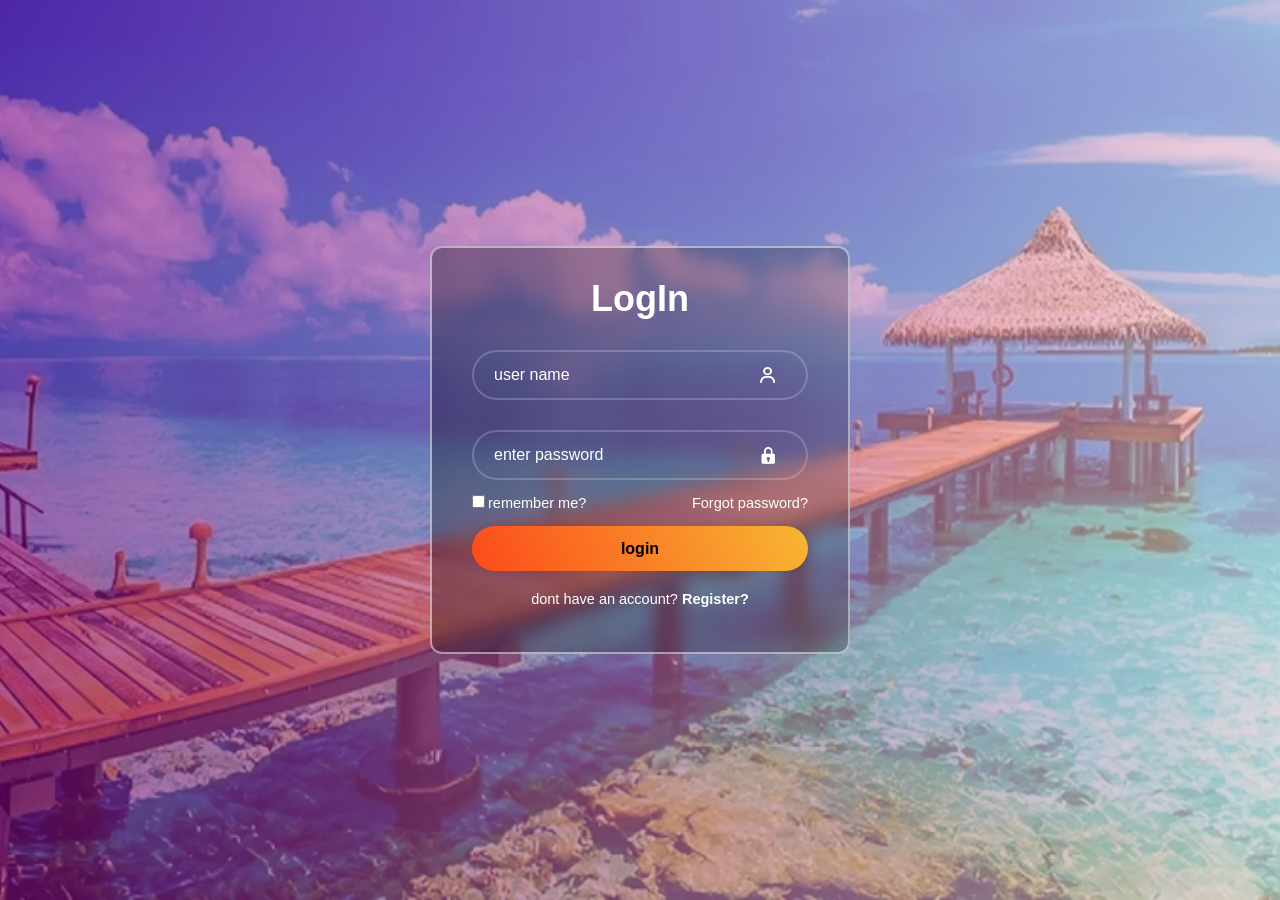
<file: index.html>
<!DOCTYPE html>
<html>
<head>
	<meta charset="utf-8">
	<meta name="viewport" content="width=device-width, initial-scale=1">
	<title>log in form designing using css.</title>
	<link rel="stylesheet" type="text/css" href="form.css">
	
	<link href='https://unpkg.com/boxicons@2.1.4/css/boxicons.min.css' rel='stylesheet'>
</head>
<body>
	<div class="container">
		<form>
			<h1>LogIn</h1>
			<div class="input-box">
				<input type="text" name="" placeholder="user name" required>
				<i class='bx bx-user'></i>
				
				</div>
				<div class="input-box">
				<input type="password" name="" placeholder="enter password" required>
				
				<i class='bx bxs-lock'></i>
				
				</div>
				<div class="remember-forgot">
				<label><input type="checkbox">remember me?</label>
				<a href="#">Forgot password?</a>
				</div>
				<button type="submit" class="btn">login</button>
				<div class="register-link">
					<p>dont have an account?<a href="#"> Register?</a></p>
				</div>
		</form>


	</div>

</body>
</html>
</file>
<file: form.css>
*{padding: 0px;margin: 0px;box-sizing: border-box;font-family: 'poppins',sans-serif;}

body{min-height: 100vh;display: flex;justify-content: center;align-items: center;background:linear-gradient(to right,rgba(128, 0, 128, 0.6),RGBA(255, 192, 203, 0.6)) ,url(maldive.webp) center no-repeat;background-size: cover;}
.container{width: 420px;background: linear-gradient(to right,rgba(0, 0, 0, 0.3),rgba(0, 0, 0, 0.2));border-radius: 12px;border: 2px solid rgba(255, 255, 255, 0.5);color: white;padding: 30px 40px;backdrop-filter: blur(9px);}

.container h1{font-size: 36px;text-align: center;}
.container .input-box{position: relative;width: 100%;height: 50px;margin: 30px 0;}
.input-box input{width: 100%;height: 100%;background: transparent;border: none;outline: none;border: 2px solid rgba(255,255,255,0.2);border-radius: 40px;font-size: 16px;color: white;padding: 20px 45px 20px 20px;}
.input-box input::placeholder{color: white;}
.input-box i{position: absolute;right: 20px;top: 30%;transform: translate(-50%);font-size: 20px;}
.container .remember-forgot{display: flex;justify-content: space-between;font-size: 14.5px;margin: -15px 0 15px;}
.remember-forgot label input{color: white;margin-right:3px; }
.remember-forgot a{color: white;text-decoration: none;}
.remember-forgot a:hover{text-decoration: underline;}
.container .btn{width: 100%;height: 45px;background: linear-gradient(65deg,#fc4a1a,#f7b733);border: none;border-radius: 40px;box-shadow: 0 0 10px rgba(0,0,0,0.1);cursor: pointer;font-size: 16px;color: black;font-weight: 600;}
.container .register-link{font-size: 14.5px;text-align: center;margin: 20px 0px 15px;}
.register-link p a{color: white;text-decoration: none;font-weight: 600;}
.register-link p a:hover{text-decoration: underline;}

/* Mobile responsiveness */
@media (max-width: 768px) {
    .container {
        width: 80%;
        padding: 25px 30px;
    }

    .container h1 {
        font-size: 30px;
    }

    .input-box input {
        font-size: 14px;
        padding: 15px 40px 15px 15px;
    }

    .input-box i {
        font-size: 18px;
    }

    .container .btn {
        height: 40px;
        font-size: 14px;
    }

    .container .remember-forgot {
        font-size: 13px;
    }

    .container .register-link {
        font-size: 13px;
    }
}

@media (max-width: 480px) {
    .container {
        width: 90%;
        padding: 20px 25px;
    }

    .container h1 {
        font-size: 26px;
    }

    .input-box input {
        font-size: 14px;
        padding: 12px 30px 12px 12px;
    }

    .input-box i {
        font-size: 16px;
    }

    .container .btn {
        height: 35px;
        font-size: 14px;
    }

    .container .remember-forgot {
        font-size: 12px;
    }

    .container .register-link {
        font-size: 12px;
    }
}
</file>
